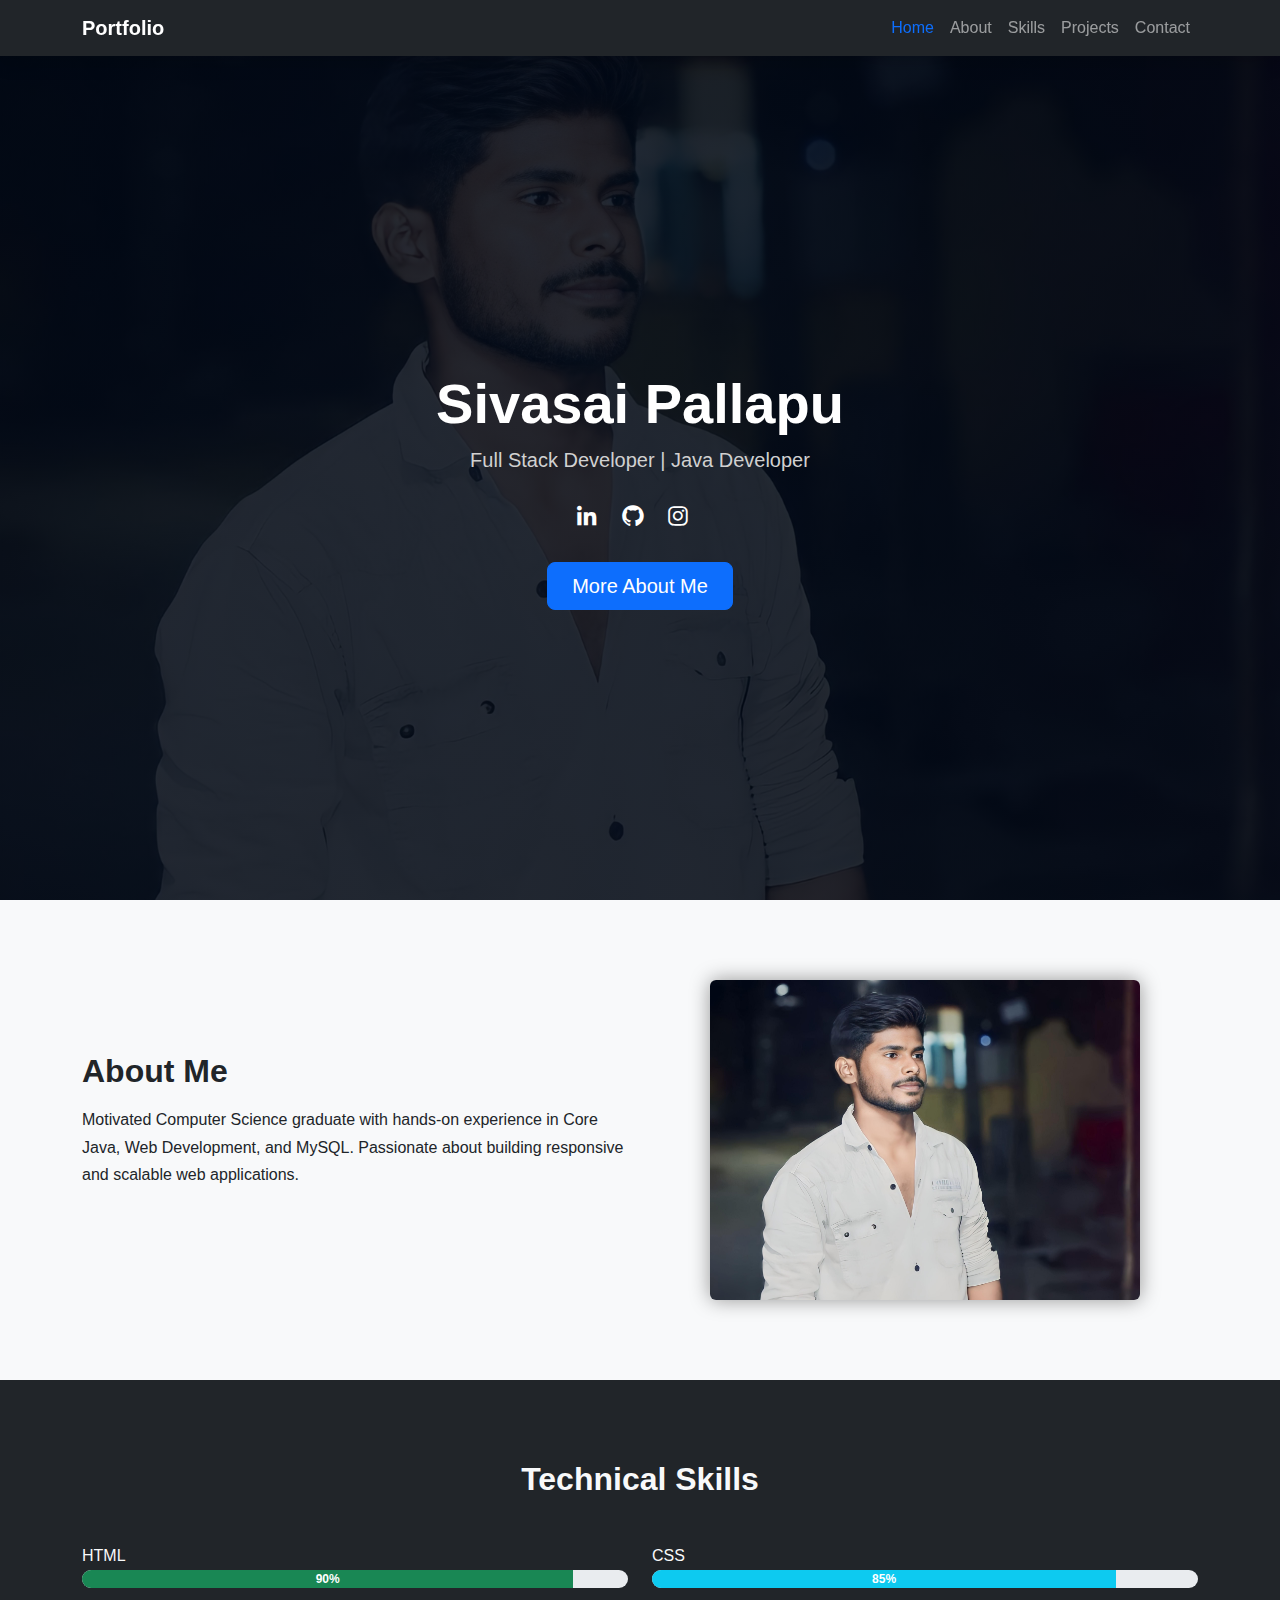
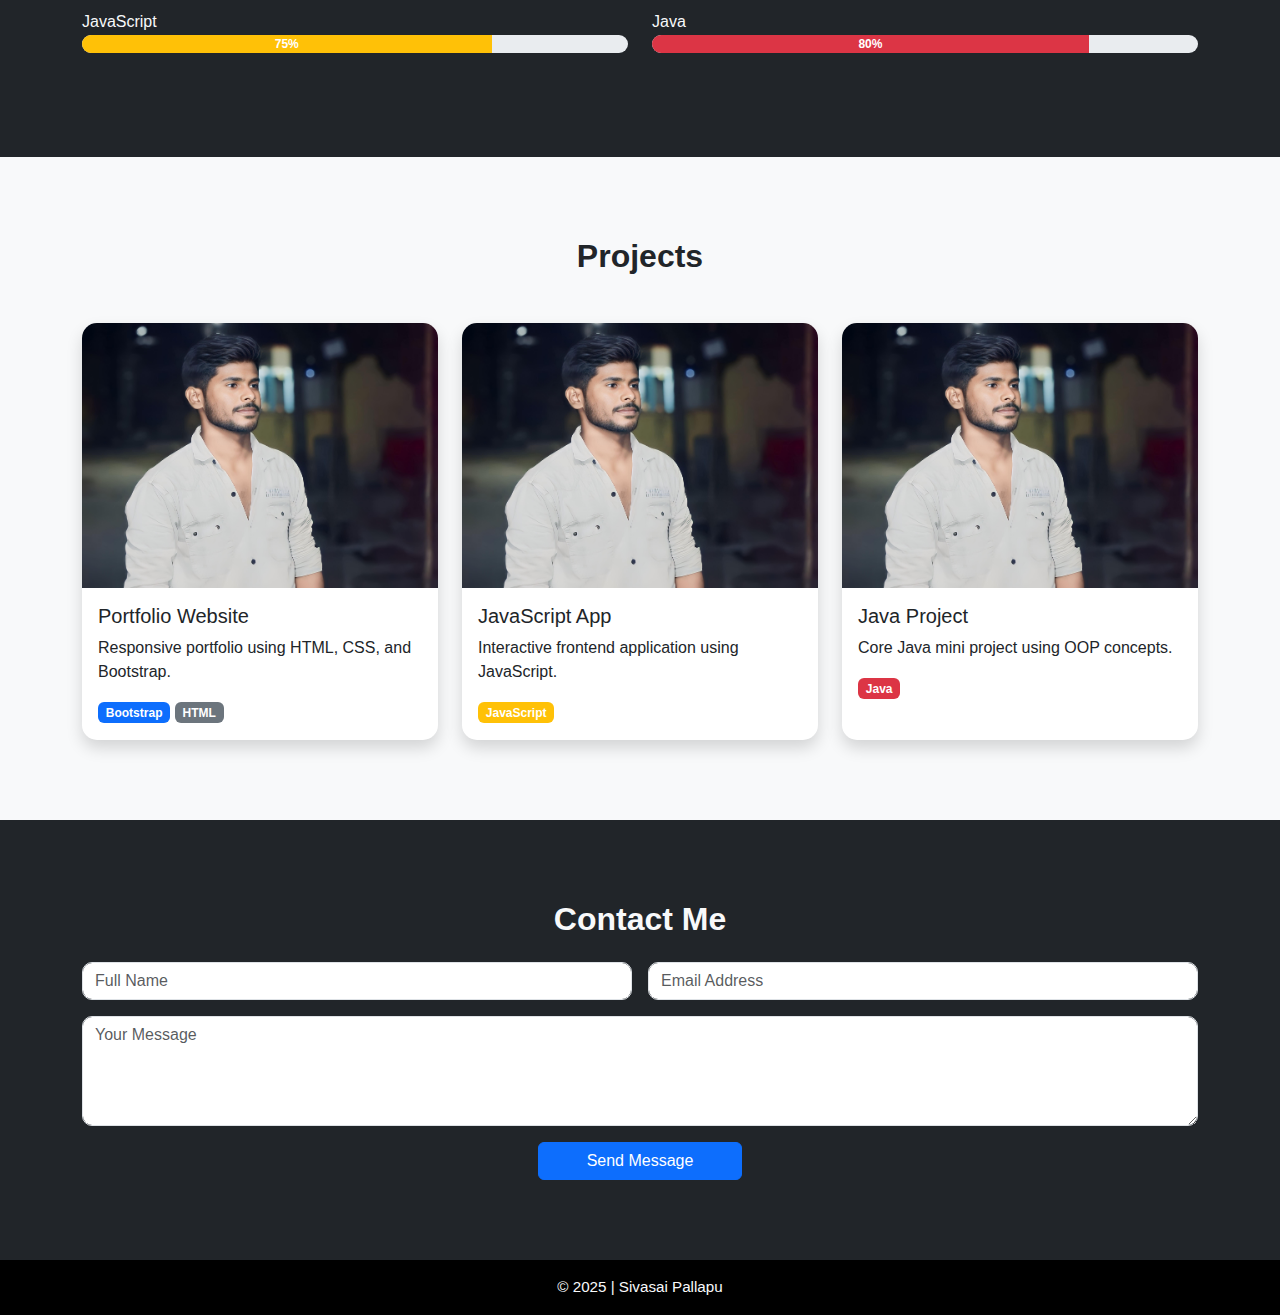
<file: 07-bootstrap/bootstarp-excercises/index.html>
<!DOCTYPE html>
<html lang="en">
<head>
  <meta charset="UTF-8">
  <title>Sivasai | Portfolio</title>
  <meta name="viewport" content="width=device-width, initial-scale=1.0">

  <!-- Bootstrap CSS -->
  <link href="https://cdn.jsdelivr.net/npm/bootstrap@5.3.3/dist/css/bootstrap.min.css" rel="stylesheet">

  <!-- Icons -->
  <link href="https://unpkg.com/boxicons@2.1.4/css/boxicons.min.css" rel="stylesheet">

  <!-- External CSS -->
  <link rel="stylesheet" href="style.css">
</head>

<body>

<!-- ================= NAVBAR ================= -->
<nav class="navbar navbar-expand-lg navbar-dark bg-dark fixed-top shadow">
  <div class="container">
    <a class="navbar-brand fw-bold" href="#home">Portfolio</a>

    <button class="navbar-toggler" type="button" data-bs-toggle="collapse" data-bs-target="#navbarNav">
      <span class="navbar-toggler-icon"></span>
    </button>

    <div class="collapse navbar-collapse" id="navbarNav">
      <ul class="navbar-nav ms-auto">
        <li class="nav-item"><a class="nav-link active" href="#home">Home</a></li>
        <li class="nav-item"><a class="nav-link" href="#about">About</a></li>
        <li class="nav-item"><a class="nav-link" href="#skills">Skills</a></li>
        <li class="nav-item"><a class="nav-link" href="#projects">Projects</a></li>
        <li class="nav-item"><a class="nav-link" href="#contact">Contact</a></li>
      </ul>
    </div>
  </div>
</nav>

<!-- ================= HERO ================= -->
<section class="hero d-flex align-items-center text-center" id="home">
  <div class="container">
    <h1 class="display-4 fw-bold">Sivasai Pallapu</h1>
    <p class="lead">Full Stack Developer | Java Developer</p>

    <div class="social-icons my-4">
      <a href="https://www.linkedin.com/in/sivasai-pallapu/" target="_blank"><i class='bx bxl-linkedin'></i></a>
      <a href="https://github.com/pallapusivasai" target="_blank"><i class='bx bxl-github'></i></a>
      <a href="#"><i class='bx bxl-instagram'></i></a>
    </div>

    <a href="#about" class="btn btn-primary btn-lg px-4">More About Me</a>
  </div>
</section>

<!-- ================= ABOUT ================= -->
<section class="section-padding bg-light" id="about">
  <div class="container">
    <div class="row align-items-center">
      <div class="col-md-6 mb-4">
        <h2 class="fw-bold">About Me</h2>
        <p class="mt-3">
          Motivated Computer Science graduate with hands-on experience in
          Core Java, Web Development, and MySQL. Passionate about building
          responsive and scalable web applications.
        </p>
      </div>

      <div class="col-md-6 text-center">
        <img src="siva wallpaper.jpeg" alt="Profile" class="img-fluid rounded">
      </div>
    </div>
  </div>
</section>

<!-- ================= SKILLS ================= -->
<section class="section-padding bg-dark text-light" id="skills">
  <div class="container">
    <h2 class="text-center fw-bold mb-5">Technical Skills</h2>

    <div class="row">
      <div class="col-md-6 mb-4">
        <h6 class="mb-1">HTML</h6>
        <div class="progress">
          <div class="progress-bar bg-success" style="width:90%">90%</div>
        </div>
      </div>

      <div class="col-md-6 mb-4">
        <h6 class="mb-1">CSS</h6>
        <div class="progress">
          <div class="progress-bar bg-info" style="width:85%">85%</div>
        </div>
      </div>

      <div class="col-md-6 mb-4">
        <h6 class="mb-1">JavaScript</h6>
        <div class="progress">
          <div class="progress-bar bg-warning" style="width:75%">75%</div>
        </div>
      </div>

      <div class="col-md-6 mb-4">
        <h6 class="mb-1">Java</h6>
        <div class="progress">
          <div class="progress-bar bg-danger" style="width:80%">80%</div>
        </div>
      </div>
    </div>
  </div>
</section>

<!-- ================= PROJECTS ================= -->
<section class="section-padding bg-light" id="projects">
  <div class="container">
    <h2 class="text-center fw-bold mb-5">Projects</h2>

    <div class="row g-4">
      <div class="col-md-4">
        <div class="card h-100 shadow">
          <img src="siva wallpaper.jpeg" class="card-img-top" alt="Portfolio Website">
          <div class="card-body">
            <h5 class="card-title">Portfolio Website</h5>
            <p class="card-text">Responsive portfolio using HTML, CSS, and Bootstrap.</p>
            <span class="badge bg-primary">Bootstrap</span>
            <span class="badge bg-secondary">HTML</span>
          </div>
        </div>
      </div>

      <div class="col-md-4">
        <div class="card h-100 shadow">
          <img src="siva wallpaper.jpeg" class="card-img-top" alt="JavaScript App">
          <div class="card-body">
            <h5 class="card-title">JavaScript App</h5>
            <p class="card-text">Interactive frontend application using JavaScript.</p>
            <span class="badge bg-warning">JavaScript</span>
          </div>
        </div>
      </div>

      <div class="col-md-4">
        <div class="card h-100 shadow">
          <img src="siva wallpaper.jpeg" class="card-img-top" alt="Java Project">
          <div class="card-body">
            <h5 class="card-title">Java Project</h5>
            <p class="card-text">Core Java mini project using OOP concepts.</p>
            <span class="badge bg-danger">Java</span>
          </div>
        </div>
      </div>
    </div>
  </div>
</section>

<!-- ================= CONTACT ================= -->
<section class="section-padding bg-dark text-light" id="contact">
  <div class="container">
    <h2 class="text-center fw-bold mb-4">Contact Me</h2>

    <form class="row g-3">
      <div class="col-md-6">
        <input type="text" class="form-control" placeholder="Full Name">
      </div>

      <div class="col-md-6">
        <input type="email" class="form-control" placeholder="Email Address">
      </div>

      <div class="col-12">
        <textarea class="form-control" rows="4" placeholder="Your Message"></textarea>
      </div>

      <div class="col-12 text-center">
        <button type="submit" class="btn btn-primary px-5">Send Message</button>
      </div>
    </form>
  </div>
</section>

<!-- ================= FOOTER ================= -->
<footer class="bg-black text-light text-center py-3">
  © 2025 | Sivasai Pallapu
</footer>

<!-- Bootstrap JS -->
<script src="https://cdn.jsdelivr.net/npm/bootstrap@5.3.3/dist/js/bootstrap.bundle.min.js"></script>

</body>
</html>
</file>
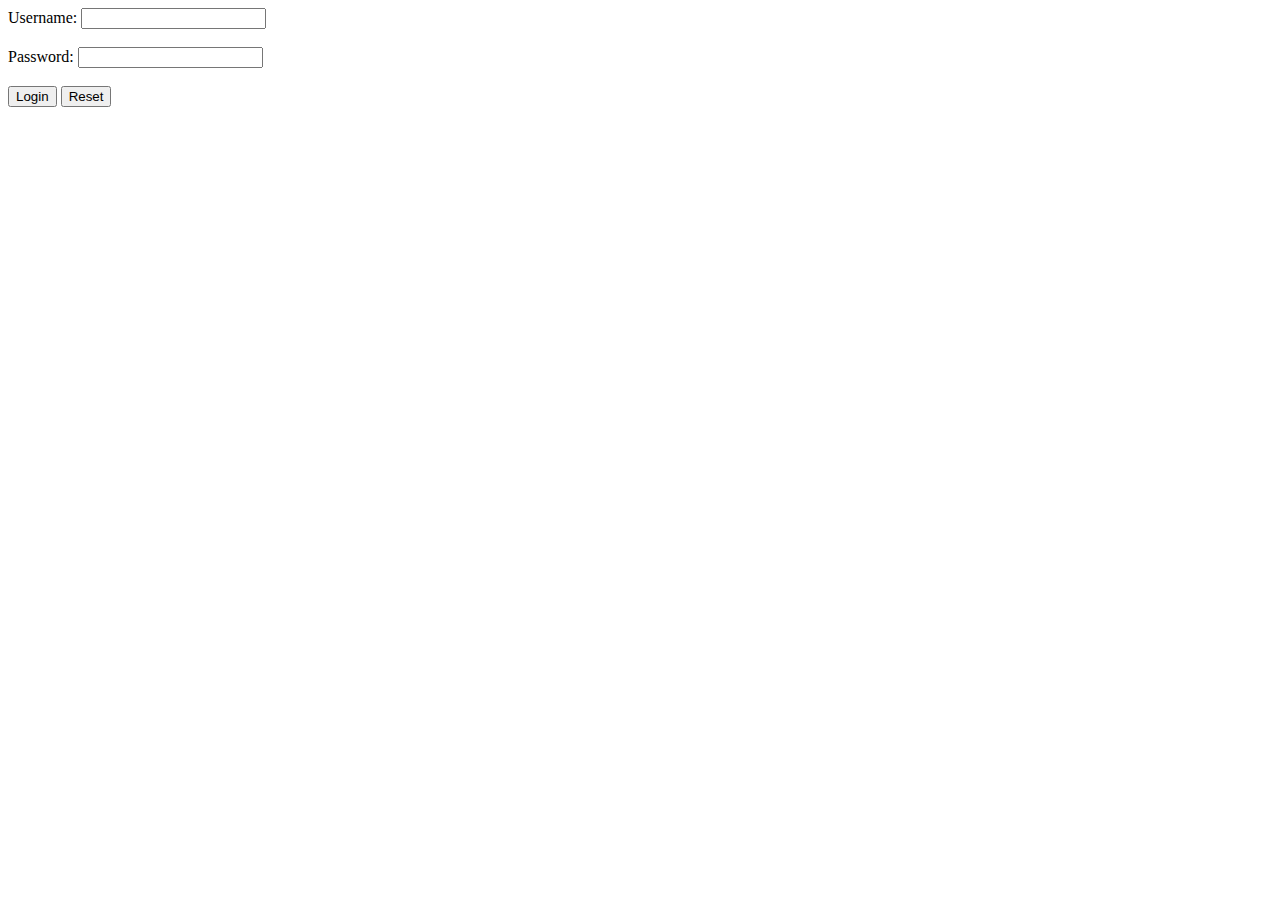
<file: 04-html/html-excercises/form.html>
<!DOCTYPE html>
<html lang="en">
<head>
    <meta charset="UTF-8">
    <meta name="viewport" content="width=device-width, initial-scale=1.0">
    <title>Document</title>
</head>
<body>
    <form action="http://localhost:3000/" method="post" >
        <label for="username">Username:</label>
        <input type="text" id="username" name="username" required><br><br>

        <label for="password">Password:</label>
        <input type="password" id="password" name="password" required><br><br>

        <button type="submit">Login</button>
        <button type="reset">Reset</button>


    </form>
    
</body>
</html>
</file>
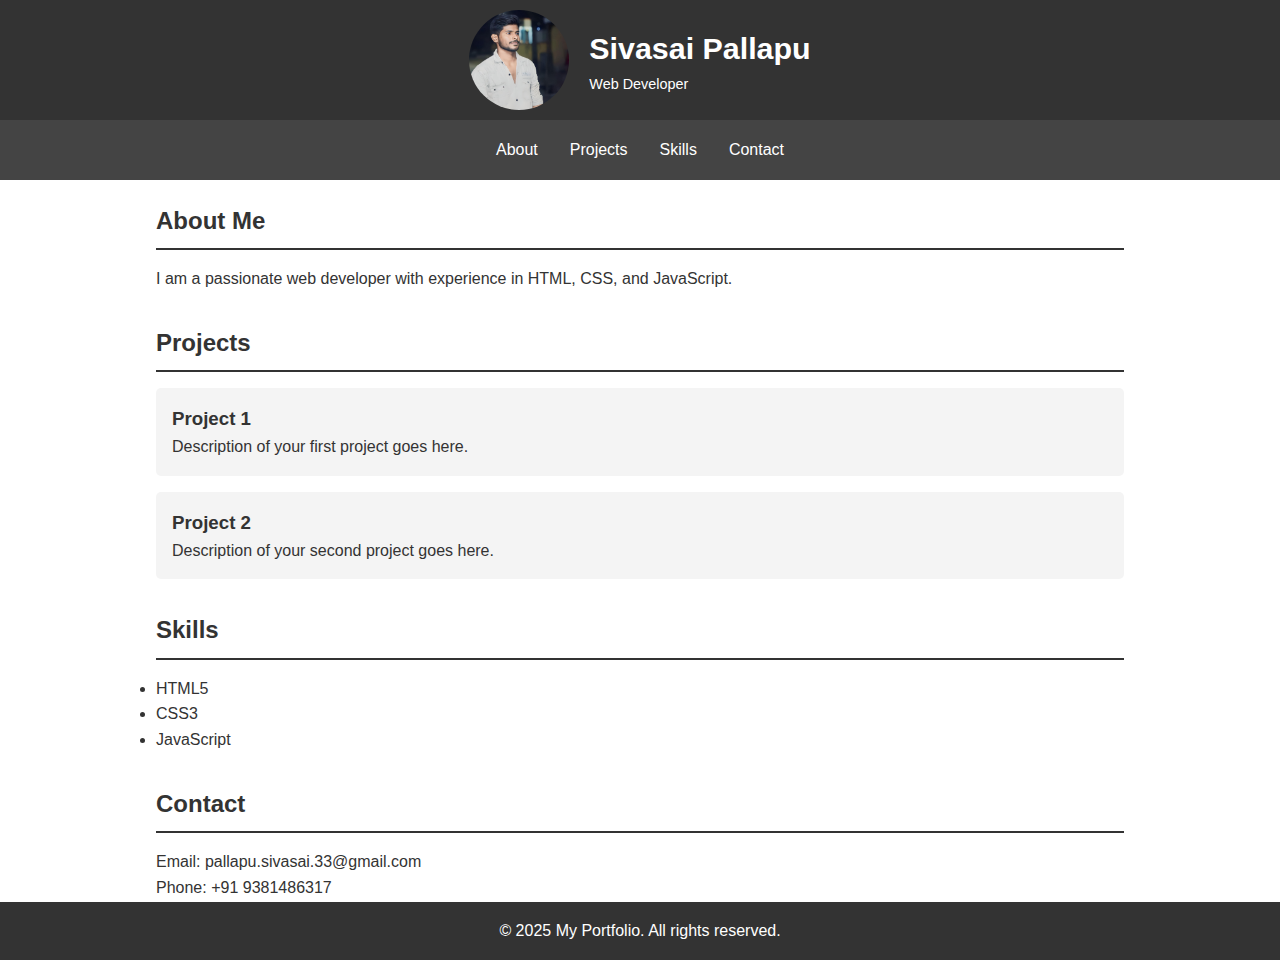
<file: 05-css/css-excercises/excercise1.html>
<!DOCTYPE html>
<html lang="en">
<head>
  <meta charset="UTF-8">
  <meta name="viewport" content="width=device-width, initial-scale=1.0">
  <title>My Portfolio</title>
  <link rel="stylesheet" href="excercise1.css">
</head>

<body>

  <!-- HEADER -->
  <header class="header">
    <img src="siva wallpaper.jpeg" alt="Profile" class="profile-img">
    <div class="header-text">
      <h1>Sivasai Pallapu</h1>
      <p>Web Developer</p>
    </div>
  </header>

  <!-- NAVBAR -->
  <nav class="navbar">
    <a href="#about">About</a>
    <a href="#projects">Projects</a>
    <a href="#skills">Skills</a>
    <a href="#contact">Contact</a>
  </nav>

  <!-- CONTENT -->
  <div class="container">
    <section id="about">
      <h2>About Me</h2>
      <p>I am a passionate web developer with experience in HTML, CSS, and JavaScript.</p>
    </section>

    <section id="projects">
      <h2>Projects</h2>
      <div class="project">
        <h3>Project 1</h3>
        <p>Description of your first project goes here.</p>
      </div>
      <div class="project">
        <h3>Project 2</h3>
        <p>Description of your second project goes here.</p>
      </div>
    </section>

    <section id="skills">
      <h2>Skills</h2>
      <ul>
        <li>HTML5</li>
        <li>CSS3</li>
        <li>JavaScript</li>
      </ul>
    </section>

    <section id="contact">
      <h2>Contact</h2>
      <p>Email: pallapu.sivasai.33@gmail.com</p>
      <p>Phone: +91 9381486317</p>
    </section>
  </div>

  <footer>
    <p>&copy; 2025 My Portfolio. All rights reserved.</p>
  </footer>

</body>
</html>
</file>
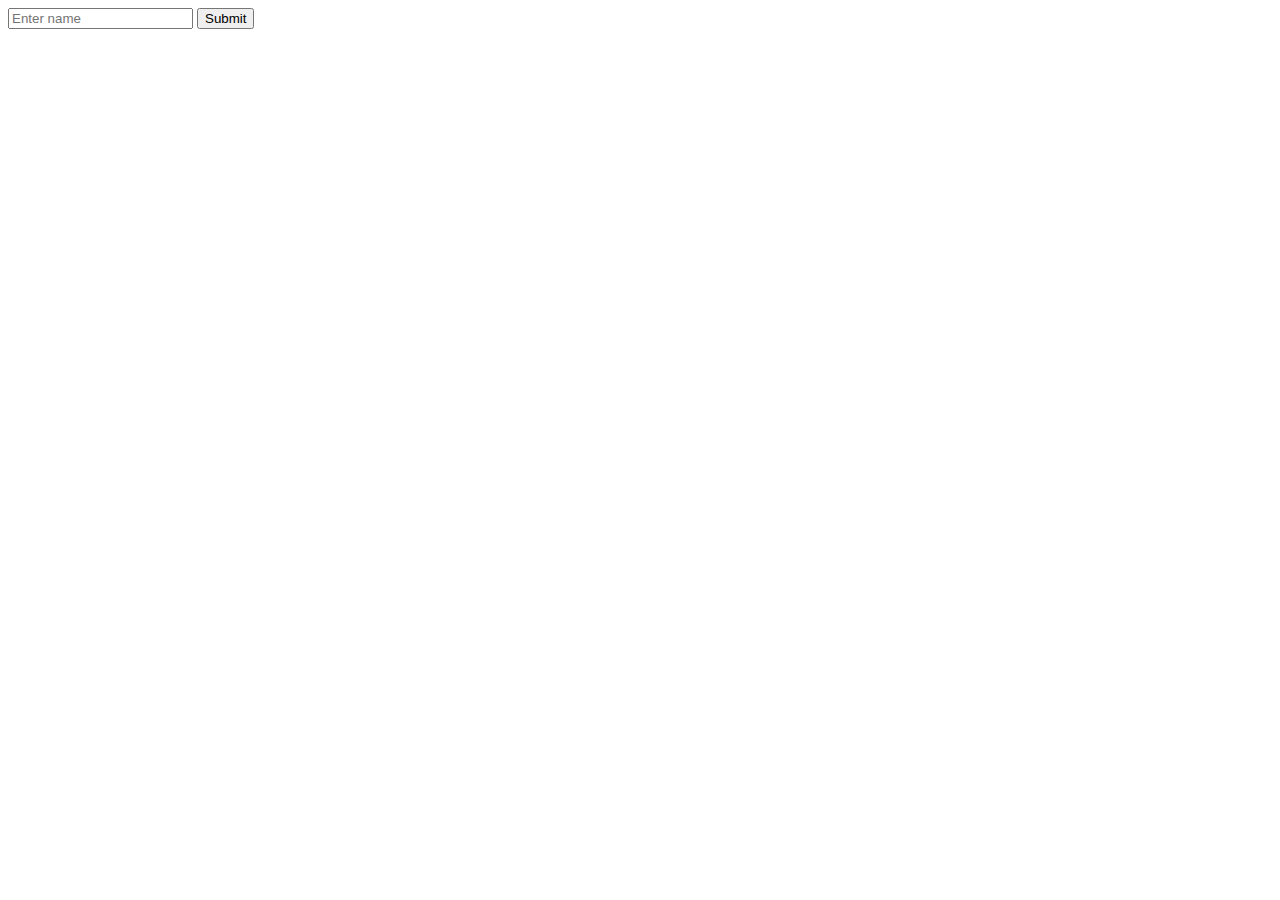
<file: 06-javascript/javascript-excercises/hello.html>
<!DOCTYPE html>
<head>
    <title>My First JavaScript</title>
    
</head>
<body>
    <input id="name" placeholder="Enter name">
    <button onclick="sayHello()">Submit</button>

    <script>
    function sayHello() {
        const name = document.getElementById("name").value.trim();
        if (name) {
            alert("Hello, " + name + "!");
        } else {
            alert("Please enter a name");
        }
    }
    </script>
</body>
</html>
</file>
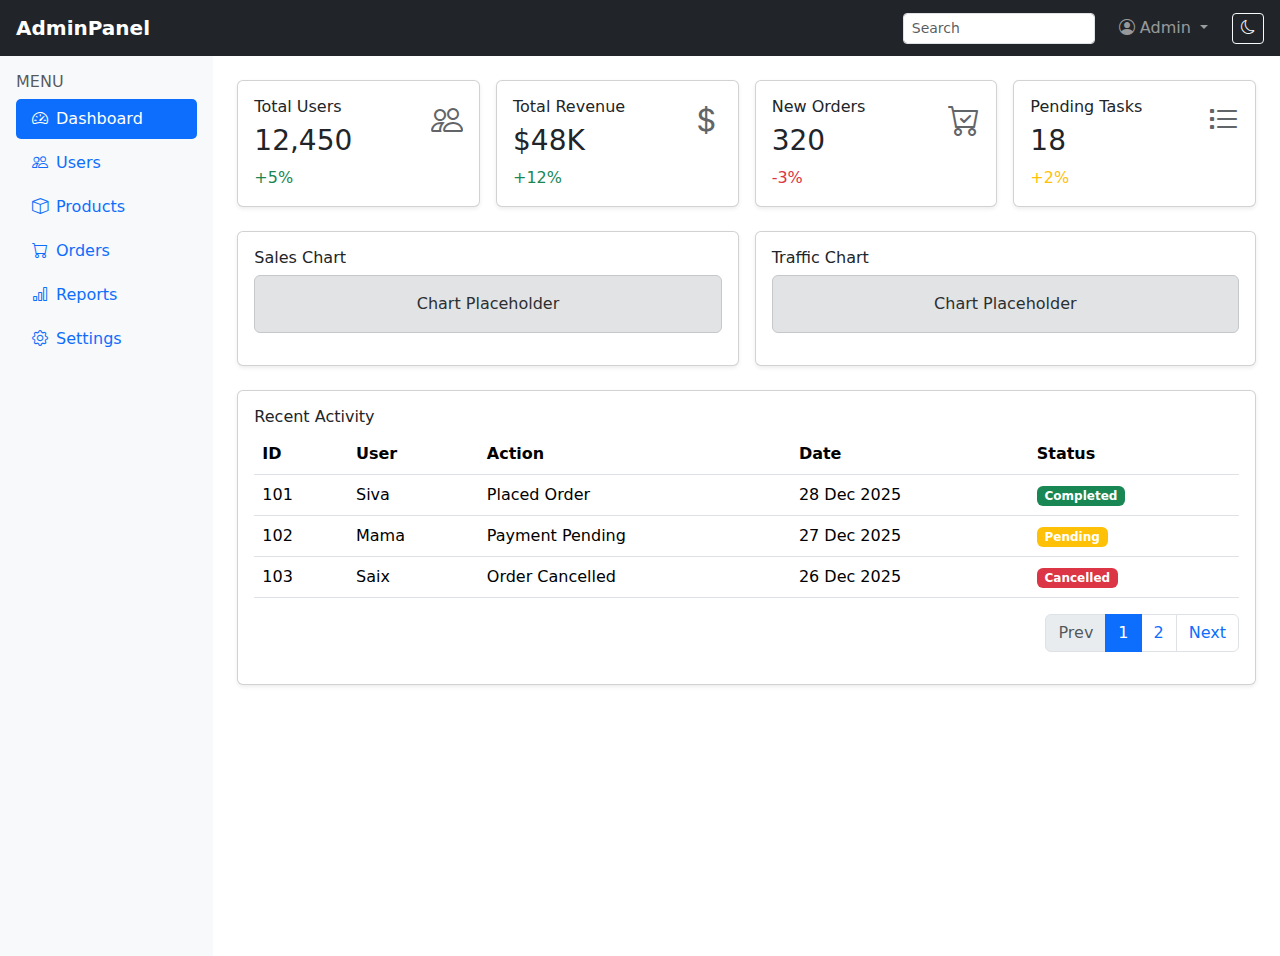
<file: 07-bootstrap/excercise/dashboard.html>
<!DOCTYPE html>
<html lang="en" data-bs-theme="light">
<head>
  <meta charset="UTF-8">
  <title>Admin Dashboard</title>
  <meta name="viewport" content="width=device-width, initial-scale=1">

  <!-- Bootstrap CSS -->
  <link href="https://cdn.jsdelivr.net/npm/bootstrap@5.3.3/dist/css/bootstrap.min.css" rel="stylesheet">

  <!-- Bootstrap Icons -->
  <link href="https://cdn.jsdelivr.net/npm/bootstrap-icons/font/bootstrap-icons.css" rel="stylesheet">

  <style>
    body {
      overflow-x: hidden;
    }

    /* Sidebar */
    .sidebar {
      min-height: 100vh;
    }

    .sidebar .nav-link.active {
      background-color: #0d6efd;
      color: #fff;
      border-radius: 5px;
    }

    .stat-icon {
      font-size: 2rem;
      opacity: 0.7;
    }
  </style>
</head>

<body>

<!-- ================= NAVBAR ================= -->
<nav class="navbar navbar-expand-lg navbar-dark bg-dark px-3">
  <button class="btn btn-outline-light d-lg-none me-2" data-bs-toggle="offcanvas" data-bs-target="#sidebar">
    <i class="bi bi-list"></i>
  </button>

  <a class="navbar-brand fw-bold" href="#">AdminPanel</a>

  <form class="d-none d-md-flex ms-auto me-3">
    <input class="form-control form-control-sm" type="search" placeholder="Search">
  </form>

  <ul class="navbar-nav">
    <li class="nav-item dropdown">
      <a class="nav-link dropdown-toggle" href="#" data-bs-toggle="dropdown">
        <i class="bi bi-person-circle"></i> Admin
      </a>
      <ul class="dropdown-menu dropdown-menu-end">
        <li><a class="dropdown-item" href="#">Profile</a></li>
        <li><a class="dropdown-item" href="#">Settings</a></li>
        <li><hr class="dropdown-divider"></li>
        <li><a class="dropdown-item text-danger" href="#">Logout</a></li>
      </ul>
    </li>
  </ul>

  <!-- Dark mode toggle -->
  <button class="btn btn-sm btn-outline-light ms-3" id="themeToggle">
    <i class="bi bi-moon"></i>
  </button>
</nav>

<div class="container-fluid">
  <div class="row">

    <!-- ================= SIDEBAR ================= -->
    <div class="offcanvas-lg offcanvas-start col-lg-2 bg-light sidebar p-3" id="sidebar">
      <h6 class="text-uppercase text-muted">Menu</h6>
      <ul class="nav nav-pills flex-column gap-1">
        <li class="nav-item">
          <a class="nav-link active" href="#"><i class="bi bi-speedometer2 me-2"></i>Dashboard</a>
        </li>
        <li class="nav-item">
          <a class="nav-link" href="#"><i class="bi bi-people me-2"></i>Users</a>
        </li>
        <li class="nav-item">
          <a class="nav-link" href="#"><i class="bi bi-box me-2"></i>Products</a>
        </li>
        <li class="nav-item">
          <a class="nav-link" href="#"><i class="bi bi-cart me-2"></i>Orders</a>
        </li>
        <li class="nav-item">
          <a class="nav-link" href="#"><i class="bi bi-bar-chart me-2"></i>Reports</a>
        </li>
        <li class="nav-item">
          <a class="nav-link" href="#"><i class="bi bi-gear me-2"></i>Settings</a>
        </li>
      </ul>
    </div>

    <!-- ================= MAIN CONTENT ================= -->
    <main class="col-lg-10 ms-auto p-4">

      <!-- Stats Cards -->
      <div class="row g-3 mb-4">
        <div class="col-sm-12 col-md-6 col-lg-3">
          <div class="card shadow-sm">
            <div class="card-body d-flex justify-content-between">
              <div>
                <h6>Total Users</h6>
                <h3>12,450</h3>
                <span class="text-success">+5%</span>
              </div>
              <i class="bi bi-people stat-icon"></i>
            </div>
          </div>
        </div>

        <div class="col-sm-12 col-md-6 col-lg-3">
          <div class="card shadow-sm">
            <div class="card-body d-flex justify-content-between">
              <div>
                <h6>Total Revenue</h6>
                <h3>$48K</h3>
                <span class="text-success">+12%</span>
              </div>
              <i class="bi bi-currency-dollar stat-icon"></i>
            </div>
          </div>
        </div>

        <div class="col-sm-12 col-md-6 col-lg-3">
          <div class="card shadow-sm">
            <div class="card-body d-flex justify-content-between">
              <div>
                <h6>New Orders</h6>
                <h3>320</h3>
                <span class="text-danger">-3%</span>
              </div>
              <i class="bi bi-cart-check stat-icon"></i>
            </div>
          </div>
        </div>

        <div class="col-sm-12 col-md-6 col-lg-3">
          <div class="card shadow-sm">
            <div class="card-body d-flex justify-content-between">
              <div>
                <h6>Pending Tasks</h6>
                <h3>18</h3>
                <span class="text-warning">+2%</span>
              </div>
              <i class="bi bi-list-task stat-icon"></i>
            </div>
          </div>
        </div>
      </div>

      <!-- Charts -->
      <div class="row g-3 mb-4">
        <div class="col-md-6">
          <div class="card shadow-sm">
            <div class="card-body">
              <h6>Sales Chart</h6>
              <div class="alert alert-secondary text-center">
                Chart Placeholder
              </div>
            </div>
          </div>
        </div>

        <div class="col-md-6">
          <div class="card shadow-sm">
            <div class="card-body">
              <h6>Traffic Chart</h6>
              <div class="alert alert-secondary text-center">
                Chart Placeholder
              </div>
            </div>
          </div>
        </div>
      </div>

      <!-- Recent Activity Table -->
      <div class="card shadow-sm">
        <div class="card-body">
          <h6>Recent Activity</h6>

          <div class="table-responsive">
            <table class="table table-hover">
              <thead>
                <tr>
                  <th>ID</th>
                  <th>User</th>
                  <th>Action</th>
                  <th>Date</th>
                  <th>Status</th>
                </tr>
              </thead>
              <tbody>
                <tr>
                  <td>101</td>
                  <td>Siva</td>
                  <td>Placed Order</td>
                  <td>28 Dec 2025</td>
                  <td><span class="badge bg-success">Completed</span></td>
                </tr>
                <tr>
                  <td>102</td>
                  <td>Mama</td>
                  <td>Payment Pending</td>
                  <td>27 Dec 2025</td>
                  <td><span class="badge bg-warning">Pending</span></td>
                </tr>
                <tr>
                  <td>103</td>
                  <td>Saix</td>
                  <td>Order Cancelled</td>
                  <td>26 Dec 2025</td>
                  <td><span class="badge bg-danger">Cancelled</span></td>
                </tr>
              </tbody>
            </table>
          </div>

          <!-- Pagination -->
          <nav>
            <ul class="pagination justify-content-end">
              <li class="page-item disabled"><a class="page-link">Prev</a></li>
              <li class="page-item active"><a class="page-link">1</a></li>
              <li class="page-item"><a class="page-link">2</a></li>
              <li class="page-item"><a class="page-link">Next</a></li>
            </ul>
          </nav>

        </div>
      </div>

    </main>
  </div>
</div>

<!-- Bootstrap JS -->
<script src="https://cdn.jsdelivr.net/npm/bootstrap@5.3.3/dist/js/bootstrap.bundle.min.js"></script>

<script>
  // Dark mode toggle
  const toggleBtn = document.getElementById("themeToggle");
  toggleBtn.addEventListener("click", () => {
    const html = document.documentElement;
    html.dataset.bsTheme =
      html.dataset.bsTheme === "dark" ? "light" : "dark";
  });
</script>

</body>
</html>
</file>
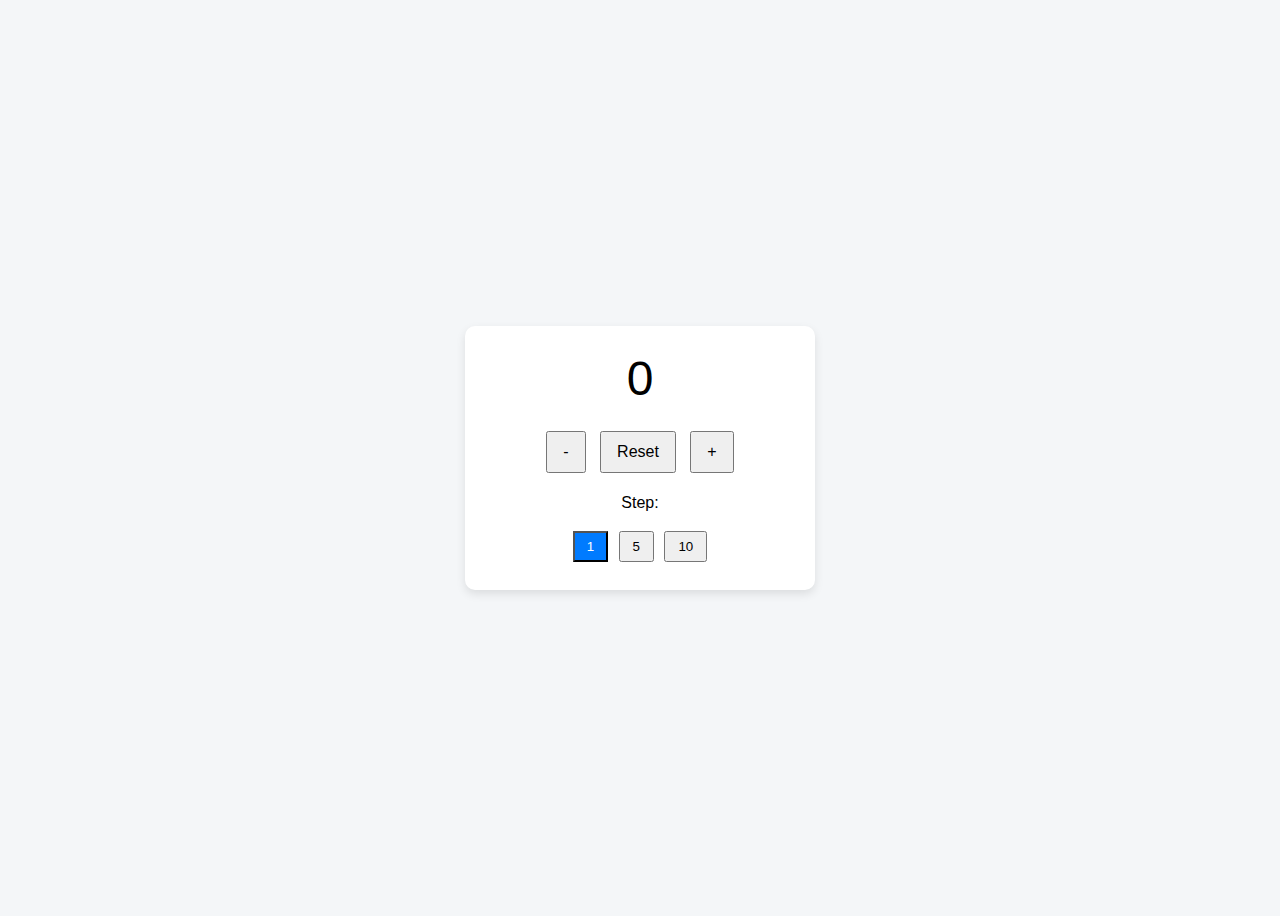
<file: 06-javascript/challenges/challenge-01/counter.html>
<!DOCTYPE html>
<html lang="en">
<head>
  <meta charset="UTF-8" />
  <title>Interactive Counter</title>
  <meta name="viewport" content="width=device-width, initial-scale=1.0" />

  <style>
    body {
      font-family: Arial, sans-serif;
      background: #f4f6f8;
      display: flex;
      justify-content: center;
      align-items: center;
      height: 100vh;
    }

    .counter-box {
      background: #fff;
      padding: 25px;
      width: 300px;
      text-align: center;
      border-radius: 10px;
      box-shadow: 0 4px 10px rgba(0,0,0,0.1);
    }

    .count {
      font-size: 48px;
      margin-bottom: 20px;
      color: black;
    }

    .buttons button {
      padding: 10px 15px;
      margin: 5px;
      font-size: 16px;
      cursor: pointer;
    }

    .steps {
      margin-top: 15px;
    }

    .steps button {
      padding: 6px 12px;
      margin: 3px;
      cursor: pointer;
    }

    .active-step {
      background: #007bff;
      color: white;
    }
  </style>
</head>

<body>

  <div class="counter-box">
    <div id="count" class="count">0</div>

    <div class="buttons">
      <button id="decrement">-</button>
      <button id="reset">Reset</button>
      <button id="increment">+</button>
    </div>

    <div class="steps">
      <p>Step:</p>
      <button class="step-btn active-step" data-step="1">1</button>
      <button class="step-btn" data-step="5">5</button>
      <button class="step-btn" data-step="10">10</button>
    </div>
  </div>

  <script src="counter.js"></script>
</body>
</html>
</file>
<file: 05-css/css-excercises/excercise1.css>
* {
  margin: 0;
  padding: 0;
  box-sizing: border-box;
}

body {
  font-family: Arial, sans-serif;
  line-height: 1.6;
  color: #333;
  padding-top: 140px;
}

/* ================= HEADER ================= */
.header {
  position: fixed;
  top: 0;
  left: 0;
  width: 100%;
  height: 120px;

  background: #333;
  color: #fff;

  display: flex;
  align-items: center;

  z-index: 1000;
  justify-content: center;
}

.profile-img {
  width: 100px;
  height: 100px;
  border-radius: 50%;
  object-fit: cover;
  margin-right: 20px;
  position: relative;
}

.header-text h1 {
  font-size: 1.9rem;
}

.header-text p {
  font-size: 0.9rem;
}

/* ================= NAVBAR ================= */
.navbar {
  position: fixed;
  top: 120px; /* below header */
  left: 0;
  width: 100%;
  height: 60px;

  background: #444;
  display: flex;
  justify-content: center;
  align-items: center;

  z-index: 999;
}

.navbar a {
  color: #fff;
  margin: 0 1rem;
  text-decoration: none;
  
}

.navbar a:hover {
  color: #000;
  background: radial-gradient(circle, #fff, transparent);
  padding: 0.5rem 1rem;
  border-radius: 50%;
  transition: 0.3s;
}

/* ================= CONTENT ================= */
.container {
  max-width: 1000px;
  margin: 2rem auto;
  padding: 0 1rem;
  position: relative;
  top: 30px;
}

section {
  margin: 2rem 0;
  scroll-margin-top: 190px;
}

h2 {
  margin-bottom: 1rem;
  border-bottom: 2px solid #333;
  padding-bottom: 0.5rem;
}

.project {
  background: #f4f4f4;
  padding: 1rem;
  margin-bottom: 1rem;
  border-radius: 5px;
}

/* ================= FOOTER ================= */
footer {
  background: #333;
  color: #fff;
  text-align: center;
  padding: 1rem;
  margin-top: 2rem;
}
</file>
<file: 07-bootstrap/bootstarp-excercises/style.css>
/* ======================================================
   1. GLOBAL RESET & BASE SETTINGS
====================================================== */
* {
  font-family: 'Poppins', sans-serif;
}

html {
  scroll-behavior: smooth;
  scroll-padding-top: 80px;
}

body {
  background-color: #010814;
}

/* ======================================================
   2. NAVBAR
====================================================== */
.navbar .nav-link.active,
.navbar .nav-link:hover {
  color: #0d6efd !important;
}

/* ======================================================
   3. HERO SECTION
====================================================== */
.hero {
  min-height: 100vh;
  padding-top: 80px;
  background:
    linear-gradient(rgba(1, 8, 20, 0.85), rgba(1, 8, 20, 0.85)),
    url("siva wallpaper.jpeg");
  background-size: cover;
  background-position: center;
  color: #ffffff;
}

.hero h1 {
  font-weight: 700;
}

.hero p {
  color: #d1d1d1;
}

/* ======================================================
   4. SOCIAL ICONS
====================================================== */
.social-icons a {
  color: #ffffff;
  font-size: 1.6rem;
  margin-right: 15px;
  transition: 0.3s ease;
}

.social-icons a:hover {
  color: #0d6efd;
  transform: translateY(-3px);
}

/* ======================================================
   5. COMMON SECTION SPACING
====================================================== */
.section-padding {
  padding: 80px 0;
}

/* ======================================================
   6. ABOUT SECTION
====================================================== */
#about img {
  max-width: 80%;
  max-height: 320px;
  object-fit: cover;
  border-radius: 15px;
  box-shadow: 0 0 20px rgba(0, 0, 0, 0.4);
}

#about p {
  max-width: 550px;
  line-height: 1.7;
}

/* ======================================================
   7. SKILLS SECTION
====================================================== */
#skills {
  background-color: #010814;
}

#skills label {
  font-weight: 600;
  margin-bottom: 6px;
}

#skills .progress {
  height: 18px;
  border-radius: 20px;
}

#skills .progress-bar {
  font-weight: 600;
}

/* ======================================================
   8. PROJECT CARDS
====================================================== */
.card {
  border: none;
  border-radius: 15px;
  transition: transform 0.3s ease, box-shadow 0.3s ease;
}

.card img {
  border-radius: 15px 15px 0 0;
}

.card:hover {
  transform: translateY(-10px);
  box-shadow: 0 15px 30px rgba(0, 0, 0, 0.3);
}

/* ======================================================
   9. CONTACT FORM
====================================================== */
#contact input,
#contact textarea {
  border-radius: 10px;
}

#contact button:hover {
  transform: scale(1.05);
}

/* ======================================================
   10. FOOTER
====================================================== */
footer {
  font-size: 0.95rem;
}

/* ======================================================
   11. RESPONSIVE DESIGN
====================================================== */
@media (max-width: 768px) {
  .hero h1 {
    font-size: 2.2rem;
  }

  .section-padding {
    padding: 60px 15px;
  }
}
</file>
